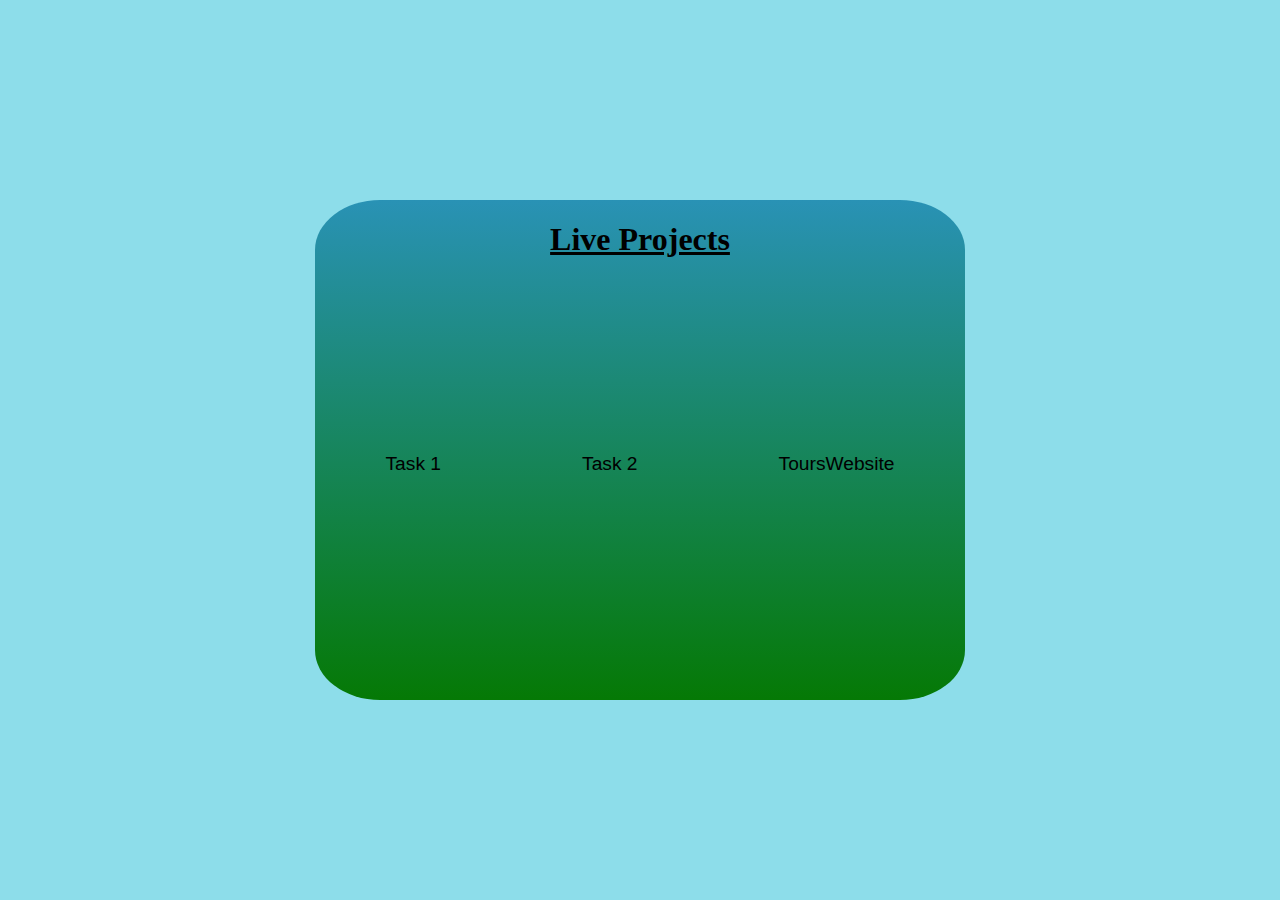
<file: index.html>
<!DOCTYPE html>
<html lang="en">
  <head>
    <meta charset="UTF-8" />
    <meta http-equiv="X-UA-Compatible" content="IE=edge" />
    <meta name="viewport" content="width=device-width, initial-scale=1.0" />
    <title>Completed Task</title>
    <link rel="stylesheet" href="style.css" />
  </head>
  <body>
    <div id="container">
      <div class="box">
        <h1>Live Projects</h1>
        <div class="task">
          <a href="./project1/index.html">Task 1</a>
          <a href="./project2/index.html">Task 2</a>
          <a href="./project3-Tourswebsite/index.html">ToursWebsite</a>
         
        </div>
      </div>
    </div>
  </body>
</html>
</file>
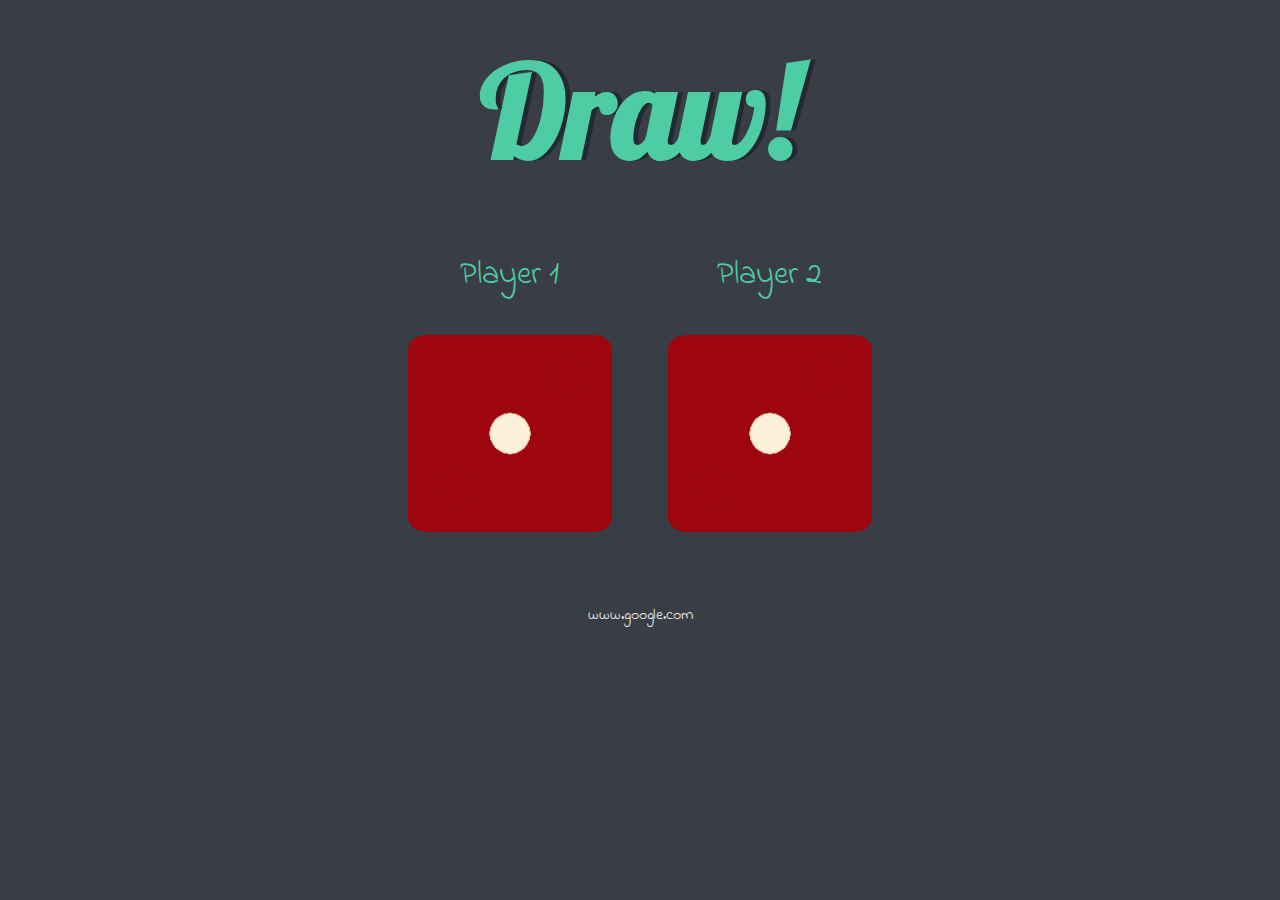
<file: project1/index.html>
<!DOCTYPE html>
<html lang="en">
<head>
    <meta charset="UTF-8">
    <meta http-equiv="X-UA-Compatible" content="IE=edge">
    <meta name="viewport" content="width=device-width, initial-scale=1.0">
    <title>Dicee</title>
    <link rel="stylesheet" href="style.css">
    <link href="https://fonts.googleapis.com/css?family=Indie+Flower|Lobster" rel="stylesheet">
</head>
<body>
    <div class="container">
        <h1>Refresh Me</h1>

        <div class="dice">
            <p>Player 1</p>
            <img src="images/dice6.png" alt="" class="img1">
        </div>

        <div class="dice">
            <p>Player 2</p>
            <img src="images/dice6.png" alt="" class="img2">
        </div>
    </div>
    <script src="index.js"></script>
</body>

    <footer>
        www.google.com
    </footer>
</html>
</file>
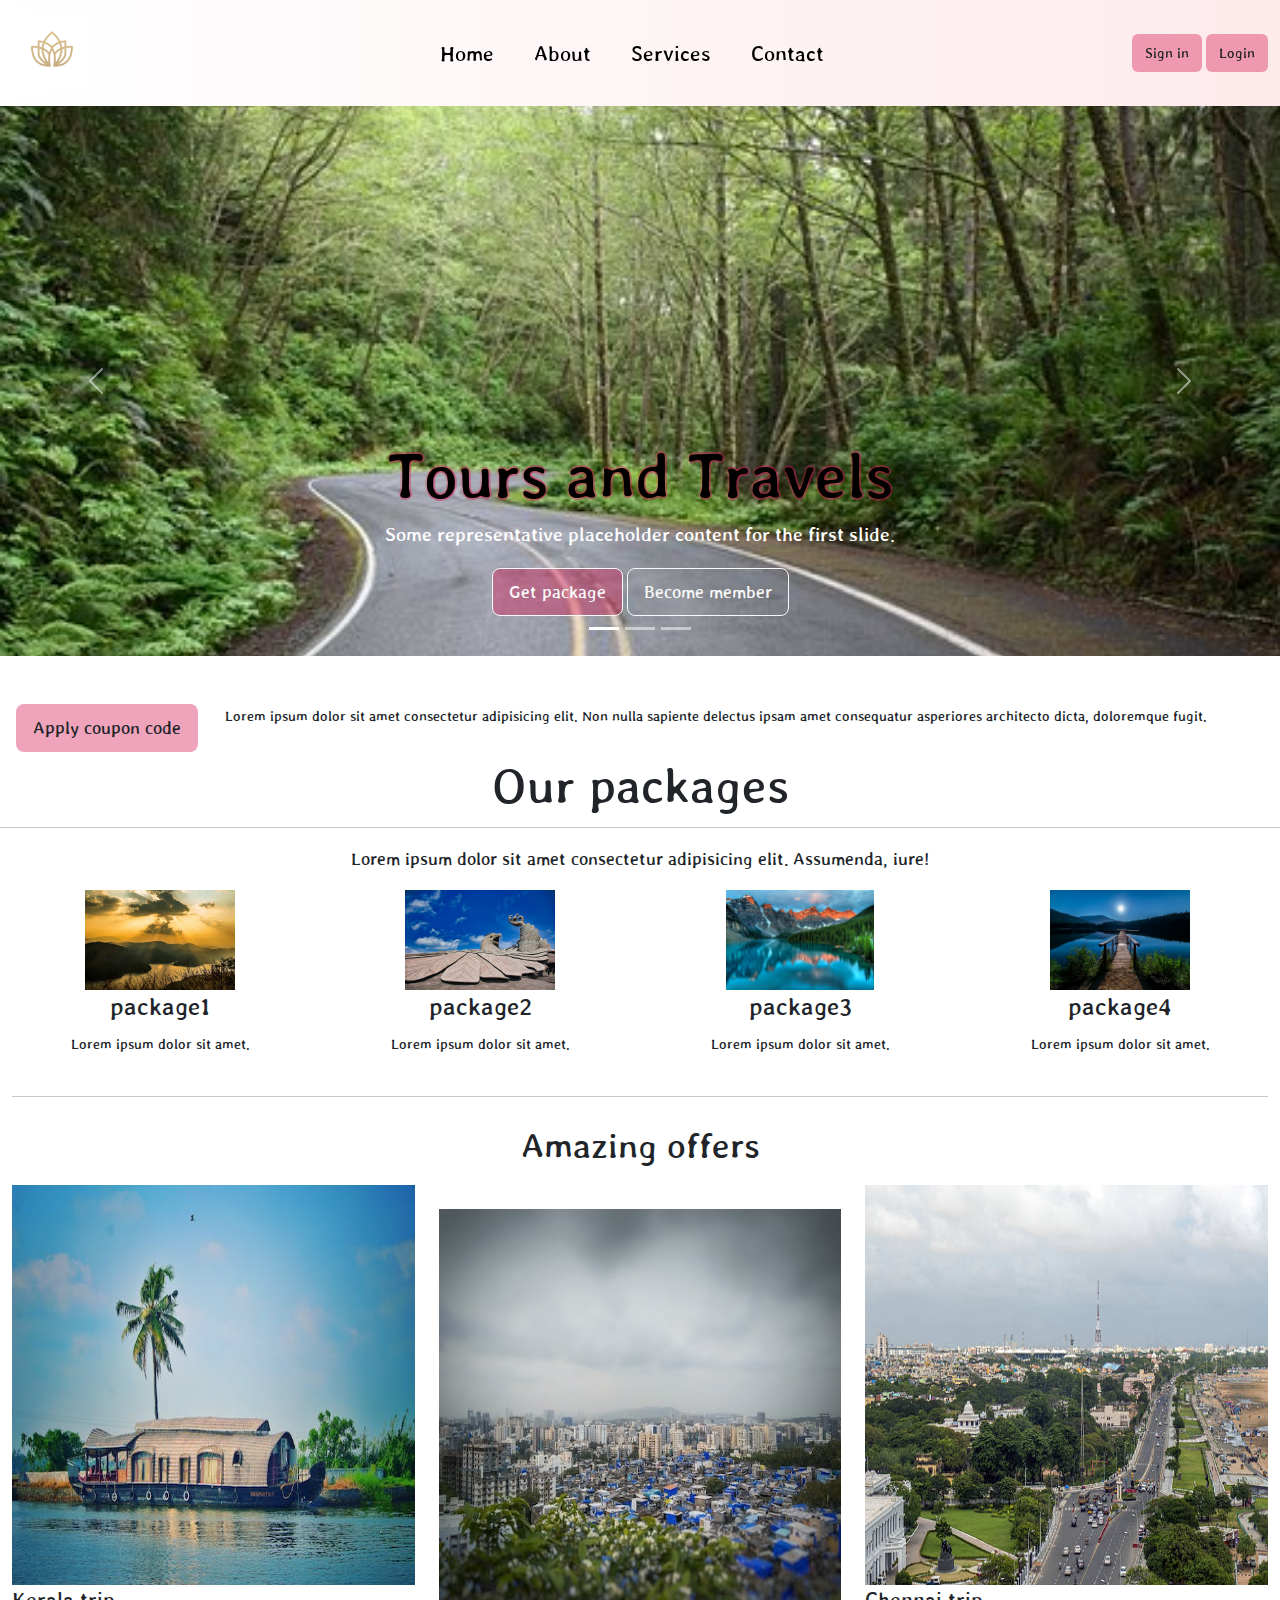
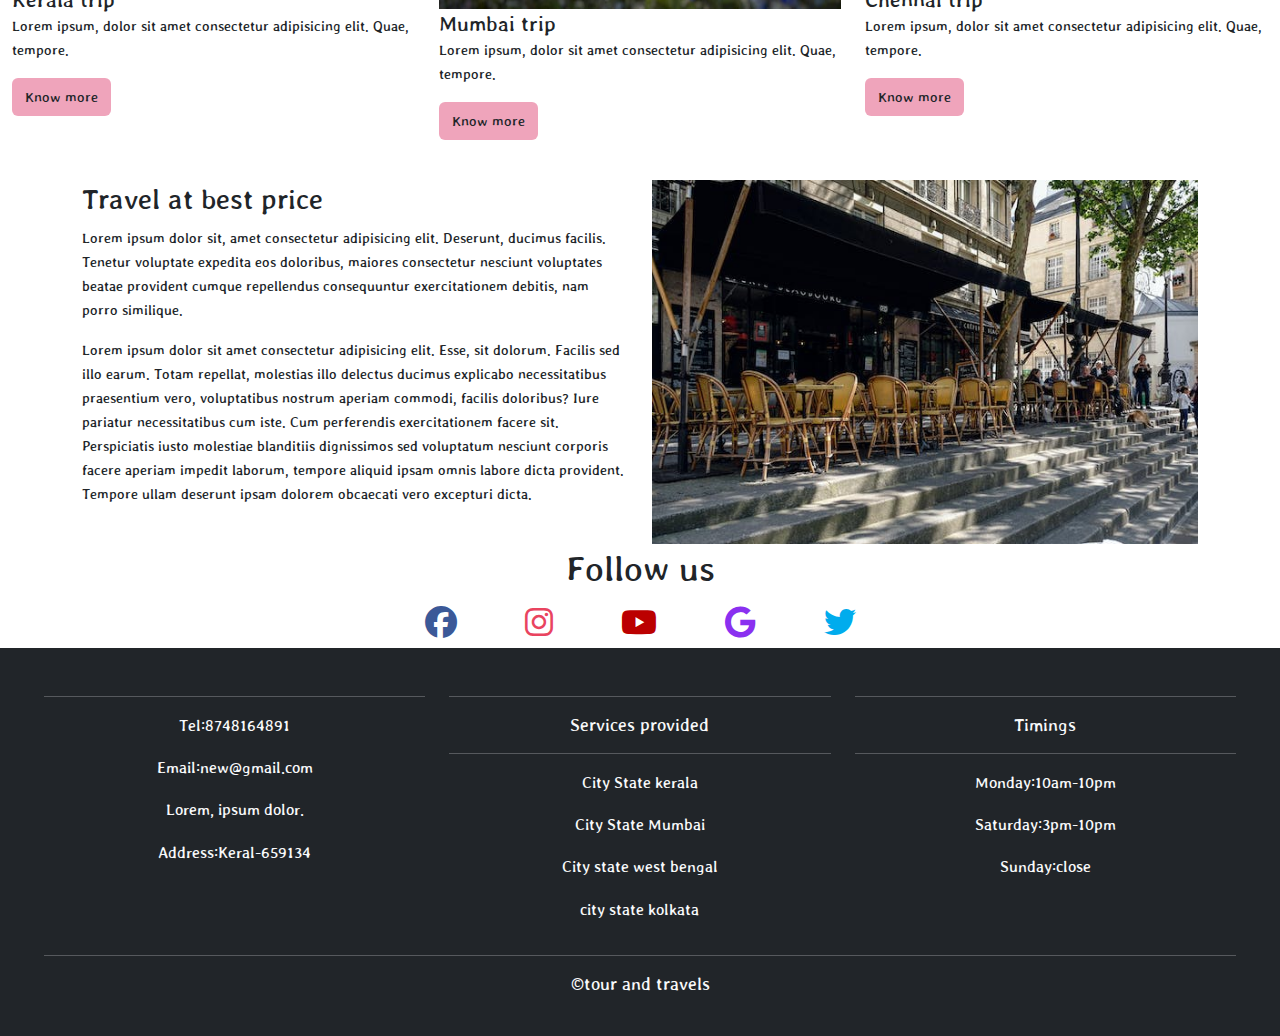
<file: project3-Tourswebsite/index.html>
<!DOCTYPE html>
<html lang="en">
<head>
    <meta charset="UTF-8">
    <meta http-equiv="X-UA-Compatible" content="IE=edge">
    <meta name="viewport" content="width=device-width, initial-scale=1.0">
    <title>Tours and Travels</title>
    <!-- bootstrap link -->
    <link rel="stylesheet" href="https://cdn.jsdelivr.net/npm/bootstrap@5.3.0-alpha3/dist/css/bootstrap.min.css">
    <!-- custom css link -->
    <link rel="stylesheet" href="style.css">
    <!-- fontawesome link -->
    <link rel="stylesheet" href="https://cdnjs.cloudflare.com/ajax/libs/font-awesome/6.4.0/css/all.min.css">
</head>
<body>
    <!-- navbar section -->
    <nav class="navbar navbar-expand-lg sticky-top navbar_custom">
        <div class="container-fluid">
            <a href="#" class="navbar-brand">
                <img src="./images/logo1.png" alt="" class="navbar_logo">
            </a>
            <button class="navbar-toggler" type="button" data-bs-toggle="collapse" data-bs-target="navbarList">|||</button>
            <div class="collapse navbar-collapse" id="navbarList">
                <ul class="navbar-nav me-auto navbar_menu">
                    <li class="nav-item">
                        <a href="#" class="nav-link navbar_custom_text">Home</a>
                    </li>
                    <li class="nav-item">
                        <a href="#" class="nav-link navbar_custom_text">About</a>
                    </li>
                    <li class="nav-item">
                        <a href="#" class="nav-link navbar_custom_text">Services</a>
                    </li>
                    <li class="nav-item">
                        <a href="#" class="nav-link navbar_custom_text">Contact</a>
                    </li>
                </ul>
                <div class="btn_custom">
                    <button class="btn custom_btn">Sign in</button>
                    <button class="btn custom_btn">Login</button>
                </div>
            </div>
        </div>
    </nav>
    <!-- navbar ends here -->

    <!-- carousel section end here -->
    <div id="carouselExampleCaptions" class="carousel slide">
        <div class="carousel-indicators">
          <button type="button" data-bs-target="#carouselExampleCaptions" data-bs-slide-to="0" class="active" aria-current="true" aria-label="Slide 1"></button>
          <button type="button" data-bs-target="#carouselExampleCaptions" data-bs-slide-to="1" aria-label="Slide 2"></button>
          <button type="button" data-bs-target="#carouselExampleCaptions" data-bs-slide-to="2" aria-label="Slide 3"></button>
        </div>
        <div class="carousel-inner">
          <div class="carousel-item active">
            <img src="./images/carouselimg1.jpg" class="d-block w-100 carousel_custom_image" alt="...">
            <div class="carousel-caption d-md-block">
              <h1 class="display-2 carousel_custom_caption_title">Tours and Travels</h1>
              <p class="carousel_custom_caption_para">Some representative placeholder content for the first slide.</p>
              <button class="btn btn-lg btn-outline-light custom_btn">Get package</button>
              <button class="btn btn-lg btn-outline-light custom_btn caption_btn">Become member</button>
            </div>
          </div>
          <div class="carousel-item">
            <img src="./images/carouselimg2.jpg" class="d-block w-100 carousel_custom_image" alt="...">
            <div class="carousel-caption d-md-block">
              <h1 class="display-2 carousel_custom_caption_title">Enjoy package</h1>
              <p class="carousel_custom_caption_para">Some representative placeholder content for the second slide.</p>
              <button class="btn btn-lg btn-outline-light custom_btn">Premium code</button>
              <button class="btn btn-lg btn-outline-light custom_btn caption_btn">Coupon code</button>
            </div>
          </div>
          <div class="carousel-item">
            <img src="./images/carouselimg3.jpg" class="d-block w-100 carousel_custom_image" alt="...">
            <div class="carousel-caption d-md-block">
              <h1 class="display-2 carousel_custom_caption_title">Get Free membership</h1>
              <p class="carousel_custom_caption_para">Some representative placeholder content for the third slide.</p>
              <button class="btn btn-lg btn-outline-light custom_btn">Register</button>
              <button class="btn btn-lg btn-outline-light custom_btn caption_btn">Login</button>
            </div>
          </div>
        </div>
        <button class="carousel-control-prev" type="button" data-bs-target="#carouselExampleCaptions" data-bs-slide="prev">
          <span class="carousel-control-prev-icon" aria-hidden="true"></span>
          <span class="visually-hidden">Previous</span>
        </button>
        <button class="carousel-control-next" type="button" data-bs-target="#carouselExampleCaptions" data-bs-slide="next">
          <span class="carousel-control-next-icon" aria-hidden="true"></span>
          <span class="visually-hidden">Next</span>
        </button>
      </div>
      <!-- carousel section ends here -->

      <!-- apply code section -->
      <div class="container-fluid mt-5">
        <div class="row">
          <div class="col-xs-12 col-sm-12 col-md-3 col-lg-2 text-center">
            <a href="#"><button class="btn btn-lg custom_btn">Apply coupon code</button></a>
          </div>
          <div class="col-xs-12 col-sm-12 col-md-9 col-lg-10">
            <p>Lorem ipsum dolor sit amet consectetur adipisicing elit. Non nulla sapiente delectus ipsam amet consequatur asperiores architecto dicta, doloremque fugit.</p>
          </div>
        </div>
      </div>
      <!-- apply code section ends here -->

      <!-- package section  -->
      <div class="container-fluid">
        <div class="row text-center">
          <div class="col-12">
            <h1 class="display-4">Our packages</h1>
          </div>
          <hr>
          <div class="col-12">
            <p class="lead">Lorem ipsum dolor sit amet consectetur adipisicing elit. Assumenda, iure!</p>
          </div>
        </div>
      </div>
      <!-- package section ends here -->

      <!-- package image section -->
      <div class="container-fluid">
        <div class="row text-center">
          <div class="col-xs-12 col-sm-6 col-md-3">
            <img src="./images/pakage img1.jpeg" class="img-fluid custom_package_image" alt="">
            <h3>package1</h3>
            <p>Lorem ipsum dolor sit amet.</p>
          </div>
          <div class="col-xs-12 col-sm-6 col-md-3">
            <img src="./images/pakage img2.jpeg" class="img-fluid custom_package_image" alt="">
            <h3>package2</h3>
            <p>Lorem ipsum dolor sit amet.</p>
          </div>
          <div class="col-xs-12 col-sm-6 col-md-3">
            <img src="./images/pakage img3.jpeg" class="img-fluid custom_package_image" alt="">
            <h3>package3</h3>
            <p>Lorem ipsum dolor sit amet.</p>
          </div>
          <div class="col-xs-12 col-sm-6 col-md-3">
            <img src="./images/pakage img5.jpeg" class="img-fluid custom_package_image" alt="">
            <h3>package4</h3>
            <p>Lorem ipsum dolor sit amet.</p>
          </div>
        </div>
        <hr class="my-4">
      </div>
      <!-- package image section end here -->

      <!-- offer section  -->
      <div class="container-fluid mb-3">
        <h1 class="text-center mb-3">Amazing offers</h1>
        <div class="row">
          <div class="col-md-4">
            <div class="cards">
              <img src="./images/offer img1.jpeg" class="card-img-top card_img"  alt="">
              <div class="card-body">
                <h4 class="card-title">Kerala trip</h4>
                <p class="card-text">Lorem ipsum, dolor sit amet consectetur adipisicing elit. Quae, tempore.</p>
                <a href="#" class="btn custom_btn">Know more</a>
              </div>
            </div>
          </div>
          <div class="col-md-4">
            <div class="cards my-4">
              <img src="./images/offer img2.jpeg" class="card-img-top card_img" alt="">
              <div class="card-body">
                <h4 class="card-title">Mumbai trip</h4>
                <p class="card-text">Lorem ipsum, dolor sit amet consectetur adipisicing elit. Quae, tempore.</p>
                <a href="#" class="btn custom_btn">Know more</a>
              </div>
            </div>
          </div>
          <div class="col-md-4">
            <div class="cards">
              <img src="./images/offer img3.jpg" class="card-img-top card_img" alt="">
              <div class="card-body">
                <h4 class="card-title">Chennai trip</h4>
                <p class="card-text">Lorem ipsum, dolor sit amet consectetur adipisicing elit. Quae, tempore.</p>
                <a href="#" class="btn custom_btn">Know more</a>
              </div>
            </div>
          </div>
        </div>
      </div>
      <!-- offer section ends here -->

      <!-- two column section -->
      <div class="container">
        <div class="row">
          <div class="col-xs-12 col-md-6">
            <h2>Travel at best price</h2>
            <p>Lorem ipsum dolor sit, amet consectetur adipisicing elit. Deserunt, ducimus facilis. Tenetur voluptate expedita eos doloribus, maiores consectetur nesciunt voluptates beatae provident cumque repellendus consequuntur exercitationem debitis, nam porro similique.</p>
            <p>Lorem ipsum dolor sit amet consectetur adipisicing elit. Esse, sit dolorum. Facilis sed illo earum. Totam repellat, molestias illo delectus ducimus explicabo necessitatibus praesentium vero, voluptatibus nostrum aperiam commodi, facilis doloribus? Iure pariatur necessitatibus cum iste. Cum perferendis exercitationem facere sit. Perspiciatis iusto molestiae blanditiis dignissimos sed voluptatum nesciunt corporis facere aperiam impedit laborum, tempore aliquid ipsam omnis labore dicta provident. Tempore ullam deserunt ipsam dolorem obcaecati vero excepturi dicta.</p>
          </div>
          <div class="col-xs-12 col-md-6">
            <img src="./images/outside img.jpeg" class="img-fluid" alt="">
          </div>
        </div>
      </div>
      <!-- two column section ends here -->

      <!-- social media section -->
      <div class="container-fluid">
        <div class="row text-center">
          <div class="col-12">
            <h1>Follow us</h1>
          </div>
          <div class="col-12 social_media">
            <a href=""><i class="fa-brands fa-facebook"></i></a>
            <a href=""><i class="fa-brands fa-instagram"></i></a>
            <a href=""><i class="fa-brands fa-youtube"></i></a>
            <a href=""><i class="fa-brands fa-google"></i></a>
            <a href=""><i class="fa-brands fa-twitter"></i></a>
          </div>
        </div>
      </div>
      <!-- social media section ends here -->

      <!-- footer section -->
      <footer class="bg-dark text-light">
      <div class="container-fluid">
        <div class="row text-center">
          <div class="col-md-4">
            <hr class="line">
            <p>Tel:8748164891</p>
            <p>Email:new@gmail.com</p>
            <p>Lorem, ipsum dolor.</p>
            <p>Address:Keral-659134</p>
          </div>
          <div class="col-md-4">
            <hr class="line">
            <h5>Services provided</h5>
            <hr class="line">
            <p>City State kerala</p>
            <p>City State Mumbai</p>
            <p>City state west bengal</p>
            <p>city state kolkata</p>
          </div>
          <div class="col-md-4">
            <hr class="line">
            <h5>Timings</h5>
            <hr class="line">
            <p>Monday:10am-10pm</p>
            <p>Saturday:3pm-10pm</p>
            <p>Sunday:close</p>
          </div>
          <div class="col-12">
            <hr class="line-100">
            <h5>&copy;tour and travels</h5>
          </div>
        </div>
      </div>
    </footer>
      <!-- footer section ends here -->


    








    <script src="https://cdn.jsdelivr.net/npm/bootstrap@5.3.0-alpha3/dist/js/bootstrap.bundle.min.js"></script>
</body>
</html>
</file>
<file: style.css>
body {
    margin: auto;
  }
  #container {
    background-color: rgb(141, 221, 234);
    height: 100vh;
    width: 100vw;
    margin: auto;
    display: flex;
    justify-content: space-between;
  }
  .box {
    background-image: linear-gradient(rgb(41, 146, 181), rgb(5, 121, 5));
    height: 500px;
    width: 650px;
    border-radius: 10%;
    justify-content: space-between;
    align-self: center;
    margin: auto;
  }
  /* .box:hover {
    padding: 15px;
    transition: 1s;
  } */
  .box h1 {
    text-align: center;
    color: black;
    text-decoration: underline;
  }
  .task {
    display: flex;
    margin-top: 30%;
  }
  .task a {
    margin: auto;
    text-decoration: none;
    font-size: larger;
    color: black;
    font-size: larger;
    font-family: Arial, Helvetica, sans-serif;
  }
  a:hover {
    background-image: linear-gradient(white, gray);
  }
</file>
<file: project1/style.css>
.container{
    width: 70%;
    margin: auto;
    text-align: center;
}

.dice {
    text-align: center;
    display: inline-block;
}

body{
  background-color: #393E46;
    
}
h1 {
  margin: 30px;
  font-family: 'Lobster', cursive;
  text-shadow: 5px 0 #232931;
  font-size: 8rem;
  color: #4ECCA3;
}

p {
  font-size: 2rem;
  color: #4ECCA3;
  font-family: 'Indie Flower', cursive;
}

img {
  width: 80%;
}

footer {
  margin-top: 5%;
  color: #EEEEEE;
  text-align: center;
  font-family: 'Indie Flower', cursive;

}
</file>
<file: project3-Tourswebsite/style.css>
@import url('https://fonts.googleapis.com/css2?family=Poppins:wght@300&family=Stylish&display=swap');
  /* font-family: 'Poppins', sans-serif;
font-family: 'Stylish', sans-serif; */
*{
    margin: 0;
    padding: 0;
    box-sizing: border-box;
    font-family: 'Stylish', sans-serif;
}
.navbar_custom{
    background-image: linear-gradient(to left,rgba(238,56,65,.1),rgba(255,255,255,.1));
}
.navbar_logo{
    width: 80px;
    object-fit: contain;
}
.navbar_menu{
    margin-left: auto;
}
.navbar_custom_text{
    font-size: 1.5rem;
    color: #000;
    margin-left: 1em;
}
.custom_btn{
    background-color: rgb(216, 27, 84,0.4);
    transition: all .5s linear;
}
.custom_btn:hover{
    background-color: rgb(235, 64, 92);
}
/* carousel section */
.caption_btn{
    background: transparent;
}
.carousel_custom_image{
    width: 100%;
    height: 550px;
    object-fit: cover;
}
.carousel_custom_caption_title{
    margin-bottom: 50px;
    color: #000;
    text-shadow: -2px 0 rgb(238, 56, 65,0.2),0 2px rgb(216, 27, 84,0.4),2px 0 rgb(216, 27, 84,0.4),0 -2px rgb(216, 27, 84,0.4);
}
.carousel_custom_caption_para{
    margin-top: -50px;
    font-size: 1.4rem;
}
.custom_package_image{
    height: 100px;
    
}
.card-img-top{
    height: 300px;
}
.social_media a{
    font-size: 2rem;
    padding: 2rem;
}
.fa-facebook{
    color: #3b5998;
}
.fa-instagram{
    color: rgb(233,68,95);
}
.fa-youtube{
    color: #bb0000;
}
.fa-google{
    color: rgb(138,48,240);
}
.fa-twitter{
    color: #00aced;
}
footer{
    padding: 2rem;
}
.hr.line{
    width: 75%;
    margin: 1rem auto;
}
footer p{
    font-size: 1.1rem;
}
hr.line-100{
    width: 100%;
}
.card_img{
    height: 400px;
}

/* media queries */
@media screen and (max-width:992px) {
    .social_media a{
        font-size: 2rem;
        padding: 1em 1em 2em;
    }
}
@media screen and (max-width:800px){
    html{
        font-size: .9rem;
    }
    .carousel_custom_image{
        height: 300px;
    }
    .carousel_custom_caption_title{
        font-size: 2rem;
    }
    .carousel_custom_caption_para{
        font-size: 1rem;
    }
    .custom_btn{
        padding: .3em;
    }
}
</file>
